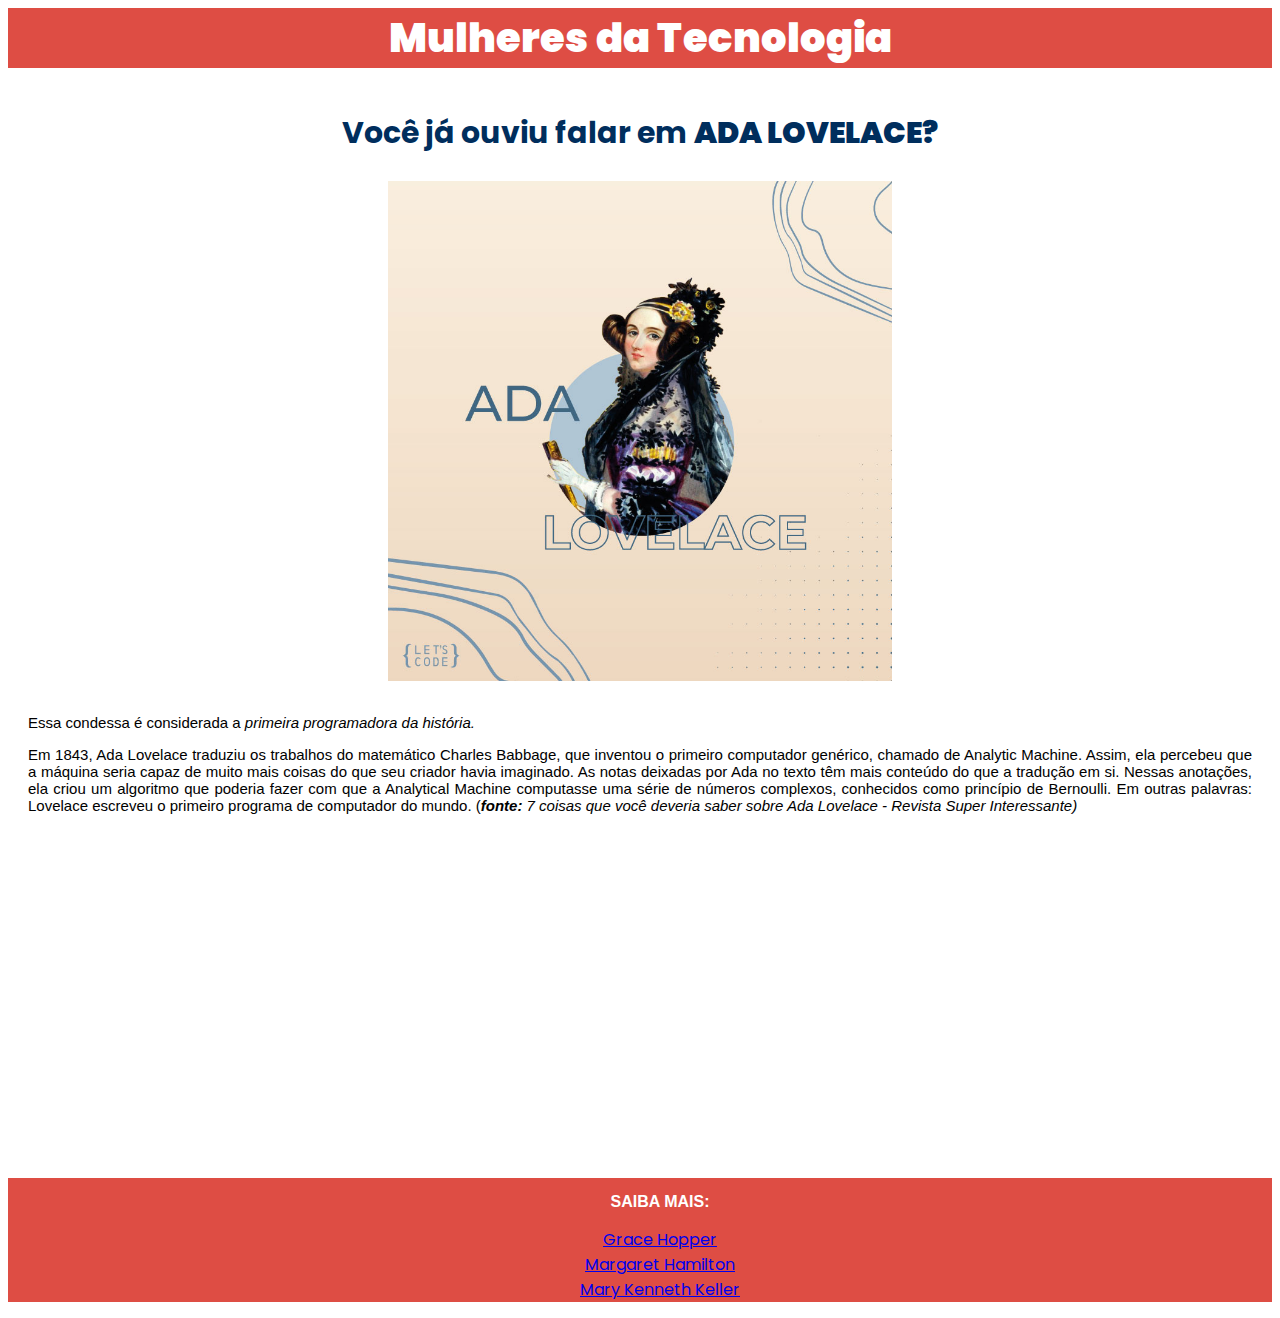
<file: Mulheres da Tecnologia/index.html>
<!DOCTYPE html>
<html lang="pt-br">

<head>
	<meta charset="utf-8">
	<!-- Titulo do Site-->
	<title>Mulheres da Tecnologia</title>
	<link rel="stylesheet" href="css/style.css">
	<link href="https://fonts.googleapis.com/css?family=Poppins" rel="stylesheet">
</head>

<body>

<!-- Titulo da Página -->
<div id="titulo">
	<h1><strong> Mulheres da Tecnologia</strong></h1>
</div>

<!-- Seção Sobre a Ada -->
<section class="sobre_pessoa">
	<h2>Você já ouviu falar em <strong>ADA LOVELACE?</strong></h2>

	<!--Imagem da Ada -->
	<img class="img_pessoa" src="./img/ada.jpg" alt="Imagem da Ada Lovelace"><br>

	<!--Texto sobre a Ada -->
	<p>Essa condessa é considerada a <i>primeira programadora da história.</i></p>
	<p>Em 1843, Ada Lovelace traduziu os trabalhos do matemático Charles Babbage, que inventou o primeiro computador genérico, chamado de Analytic Machine. Assim, ela percebeu que a máquina seria capaz de muito mais coisas do que seu criador havia imaginado. As notas deixadas por Ada no texto têm mais conteúdo do que a tradução em si. Nessas anotações, ela criou um algoritmo que poderia fazer com que a Analytical Machine computasse uma série de números complexos, conhecidos como princípio de Bernoulli. Em outras palavras: Lovelace escreveu o primeiro programa de computador do mundo. (<em><strong>fonte:</strong> 7 coisas que você deveria saber sobre Ada Lovelace - Revista Super Interessante)</em></p> 
	<br>

	<!--Video sobre Ada -->
	<iframe class="video_pessoa" width="560" height="315" src="https://www.youtube.com/embed/1QQ3gWmd20s" frameborder="0" allow="accelerometer; autoplay; encrypted-media; gyroscope; picture-in-picture" allowfullscreen>" target="_blank">Saiba mais sobre Ada Lovelace</iframe>
</section>

<!--Seção Saiba Mais-->
<section class="saiba_mais">
		<p><strong>Saiba Mais:</strong></p>
			<ul id="lista_mulheres">
			<li><a href="grace.html" target="_blank">Grace Hopper</a></li>
			<li><a href="margaret.html" target="_blank"> Margaret Hamilton</a></li>
			<li><a href="mary.html" target="_blank">Mary Kenneth Keller</a></li>
		</ul>
</section>

</body>
</html>
</file>
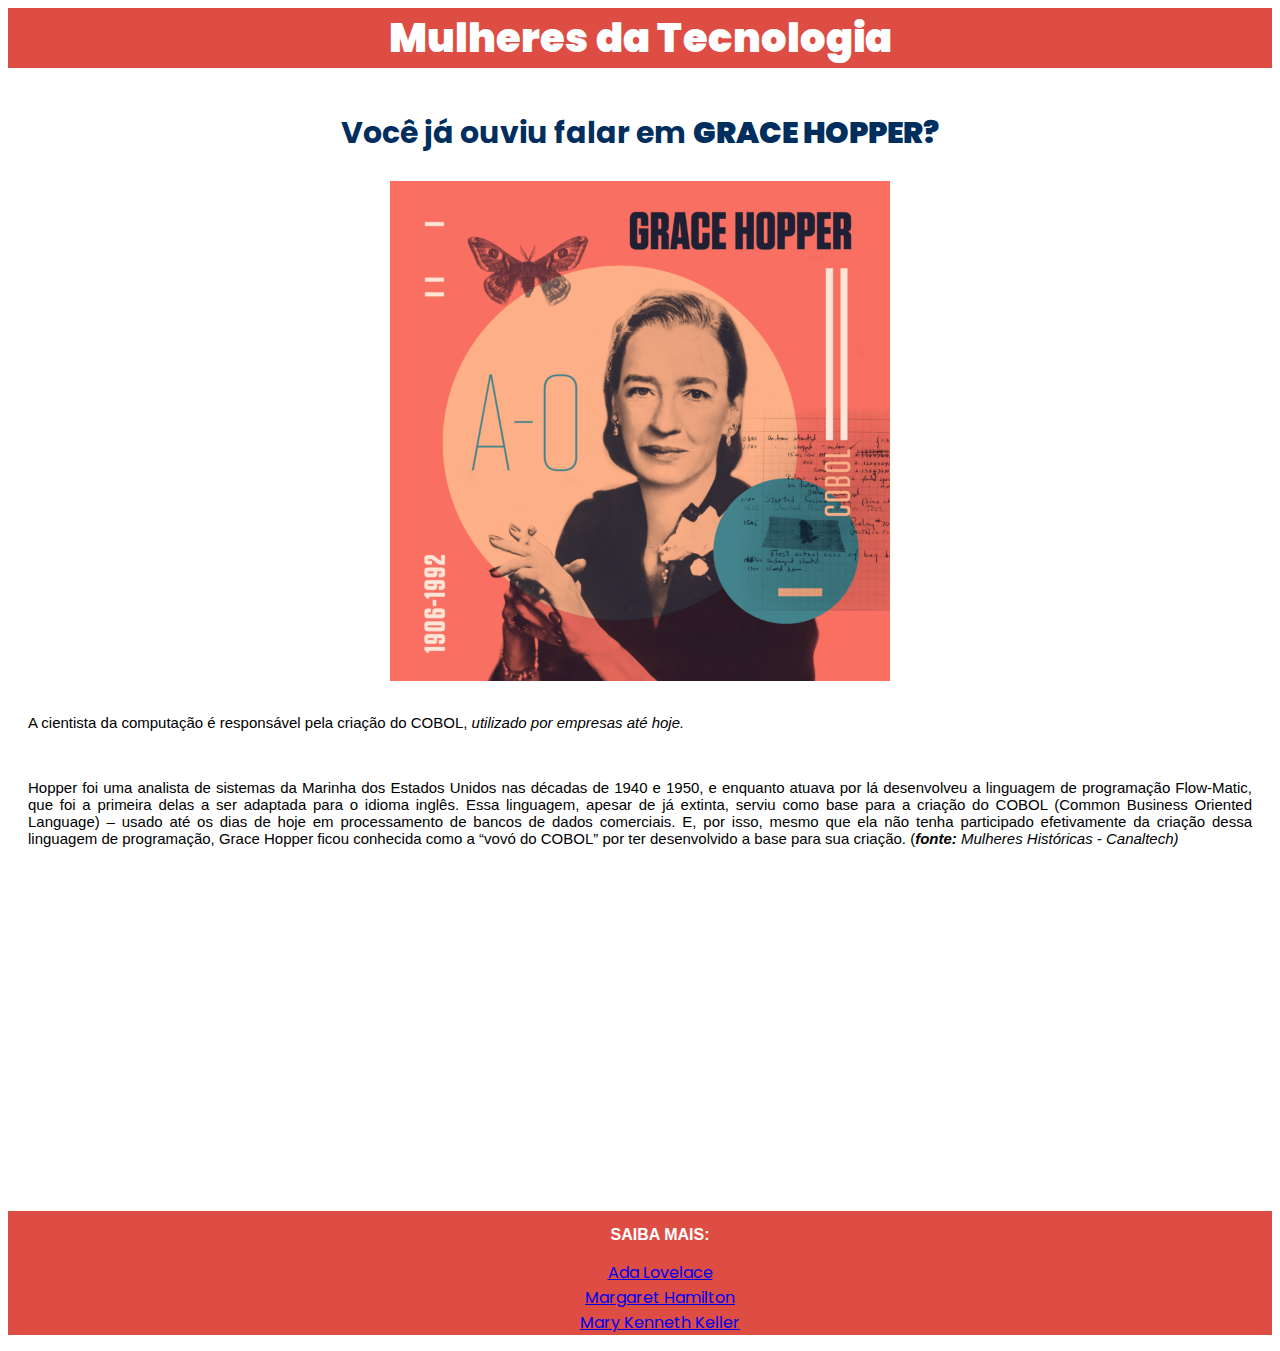
<file: Mulheres da Tecnologia/grace.html>
<!DOCTYPE html>
<html lang="pt-br">

<head>
	<meta charset="utf-8">
	<!-- Titulo do Site-->
	<title>Mulheres da Tecnologia</title>
	<link rel="stylesheet" href="css/style.css">
	<link href="https://fonts.googleapis.com/css?family=Poppins" rel="stylesheet">
</head>

<body>

<!-- Titulo da Página -->
<div id="titulo">
	<h1><strong> Mulheres da Tecnologia</strong></h1>
</div>

<!-- Seção Sobre a Grace -->
<section class="sobre_pessoa">
	<h2>Você já ouviu falar em <strong>GRACE HOPPER?</strong></h2>

	<!--Imagem da Grace -->
	<img class="img_pessoa" src="./img/grace.png" alt="Imagem da Grace Hopper"><br>

	<!--Texto sobre a Grace-->
	<p>A cientista da computação é responsável pela criação do COBOL, <i>utilizado por empresas até hoje.</i></p><br>
	<p>Hopper foi uma analista de sistemas da Marinha dos Estados Unidos nas décadas de 1940 e 1950, e enquanto atuava por lá desenvolveu a linguagem de programação Flow-Matic, que foi a primeira delas a ser adaptada para o idioma inglês. Essa linguagem, apesar de já extinta, serviu como base para a criação do COBOL (Common Business Oriented Language) – usado até os dias de hoje em processamento de bancos de dados comerciais. E, por isso, mesmo que ela não tenha participado efetivamente da criação dessa linguagem de programação, Grace Hopper ficou conhecida como a “vovó do COBOL” por ter desenvolvido a base para sua criação. (<em><strong>fonte:</strong> Mulheres Históricas - Canaltech)</em></p> </p>
	<br>

	<!--Video sobre a Grace-->
	<iframe class="video_pessoa" width="560" height="315" src="https://www.youtube.com/embed/eAlIiKFRryw" frameborder="0" allow="accelerometer; autoplay; encrypted-media; gyroscope; picture-in-picture" allowfullscreen></iframe>
</section>

<!--Seção Saiba Mais-->
<section class="saiba_mais">
		<p><strong>Saiba Mais:</strong></p>
			<ul id="lista_mulheres">
			<li><a href="index.html" target="_blank">Ada Lovelace</a></li>
			<li><a href="margaret.html" target="_blank"> Margaret Hamilton</a></li>
			<li><a href="mary.html" target="_blank">Mary Kenneth Keller</a></li>
		</ul>
</section>
</file>
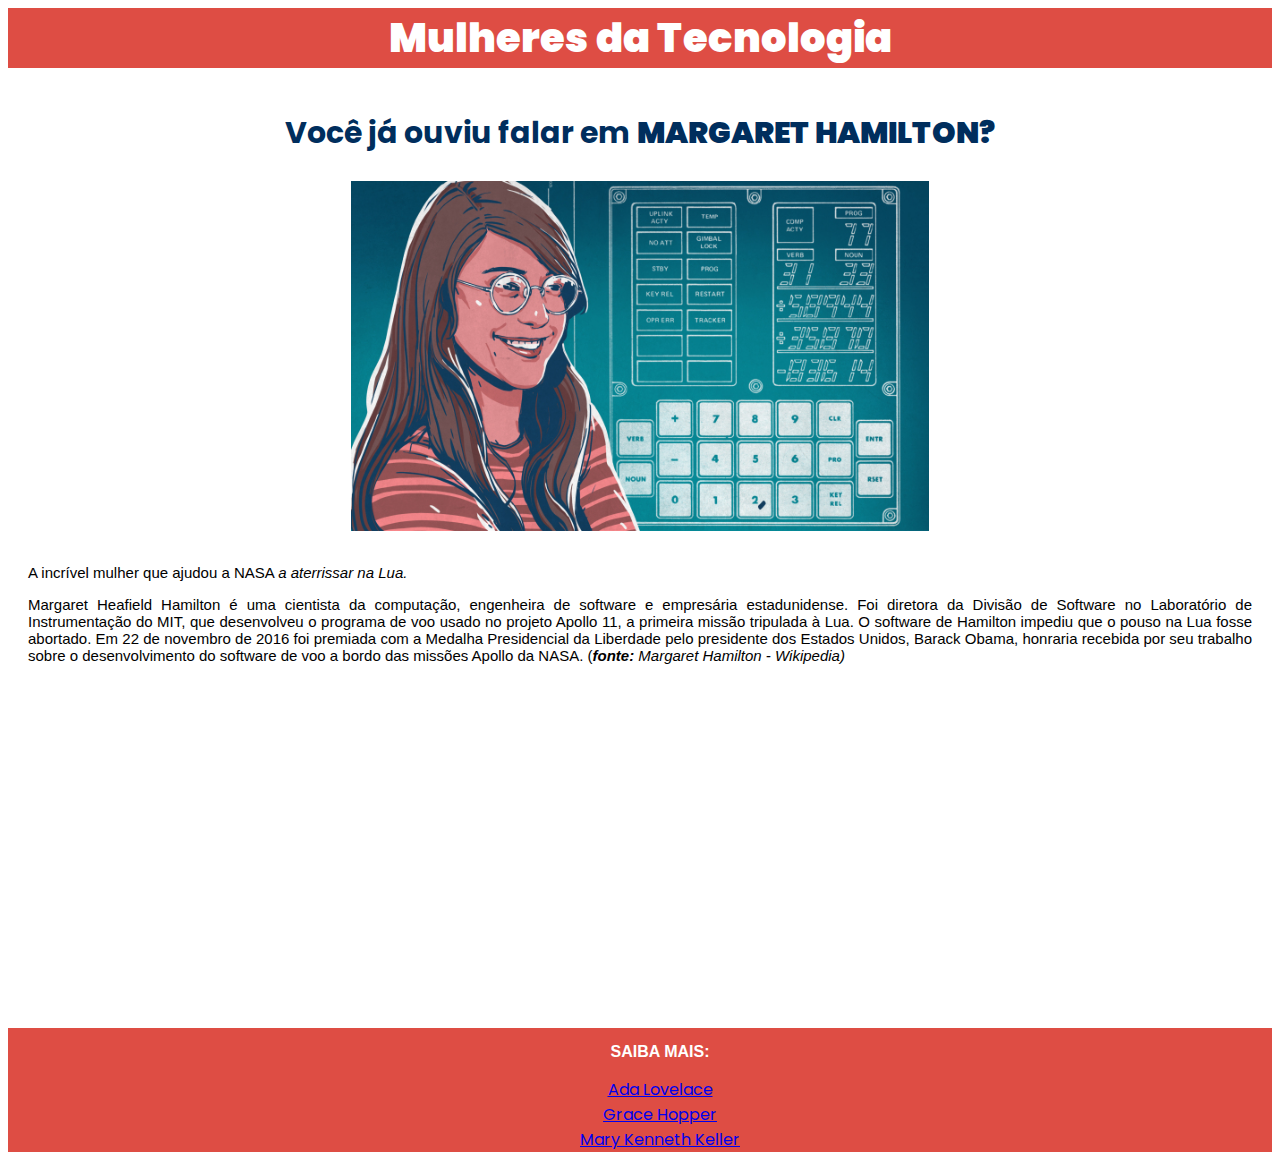
<file: Mulheres da Tecnologia/margaret.html>
<!DOCTYPE html>
<html lang="pt-br">

<head>
	<meta charset="utf-8">
	<!-- Titulo do Site-->
	<title>Mulheres da Tecnologia</title>
	<link rel="stylesheet" href="css/style.css">
	<link href="https://fonts.googleapis.com/css?family=Poppins" rel="stylesheet">
</head>

<body>

<!-- Titulo da Página -->
<div id="titulo">
	<h1><strong> Mulheres da Tecnologia</strong></h1>
</div>

<!-- Seção Sobre a Margaret -->
<section class="sobre_pessoa">
	<h2>Você já ouviu falar em <strong>MARGARET HAMILTON?</strong></h2>

	<!--Imagem da Margaret -->
	<img class="img_margaret" src="./img/margaret.jpg" alt="Imagem da Margaret Hamilton"><br>

	<!--Texto sobre a Margaret-->
	<p>A incrível mulher que ajudou a NASA <i>a aterrissar na Lua.</i></p>
	<p>Margaret Heafield Hamilton é uma cientista da computação, engenheira de software e empresária estadunidense. Foi diretora da Divisão de Software no Laboratório de Instrumentação do MIT, que desenvolveu o programa de voo usado no projeto Apollo 11, a primeira missão tripulada à Lua. O software de Hamilton impediu que o pouso na Lua fosse abortado. Em 22 de novembro de 2016 foi premiada com a Medalha Presidencial da Liberdade pelo presidente dos Estados Unidos, Barack Obama, honraria recebida por seu trabalho sobre o desenvolvimento do software de voo a bordo das missões Apollo da NASA. (<em><strong>fonte:</strong> Margaret Hamilton - Wikipedia)</em></p>
	<br>

	<!--Video sobre a Margaret-->
	<iframe class="video_pessoa" width="560" height="315" src="https://www.youtube.com/embed/kTn56jJW4zY" frameborder="0" allow="accelerometer; autoplay; encrypted-media; gyroscope; picture-in-picture" allowfullscreen></iframe>
</section>

<!--Seção Saiba Mais-->
<section class="saiba_mais">
		<p><strong>Saiba Mais:</strong></p>
			<ul id="lista_mulheres">
			<li><a href="index.html" target="_blank">Ada Lovelace</a></li>
			<li><a href="grace.html" target="_blank">Grace Hopper</a></li>
			<li><a href="mary.html" target="_blank">Mary Kenneth Keller</a></li>
		</ul>
</section>
</file>
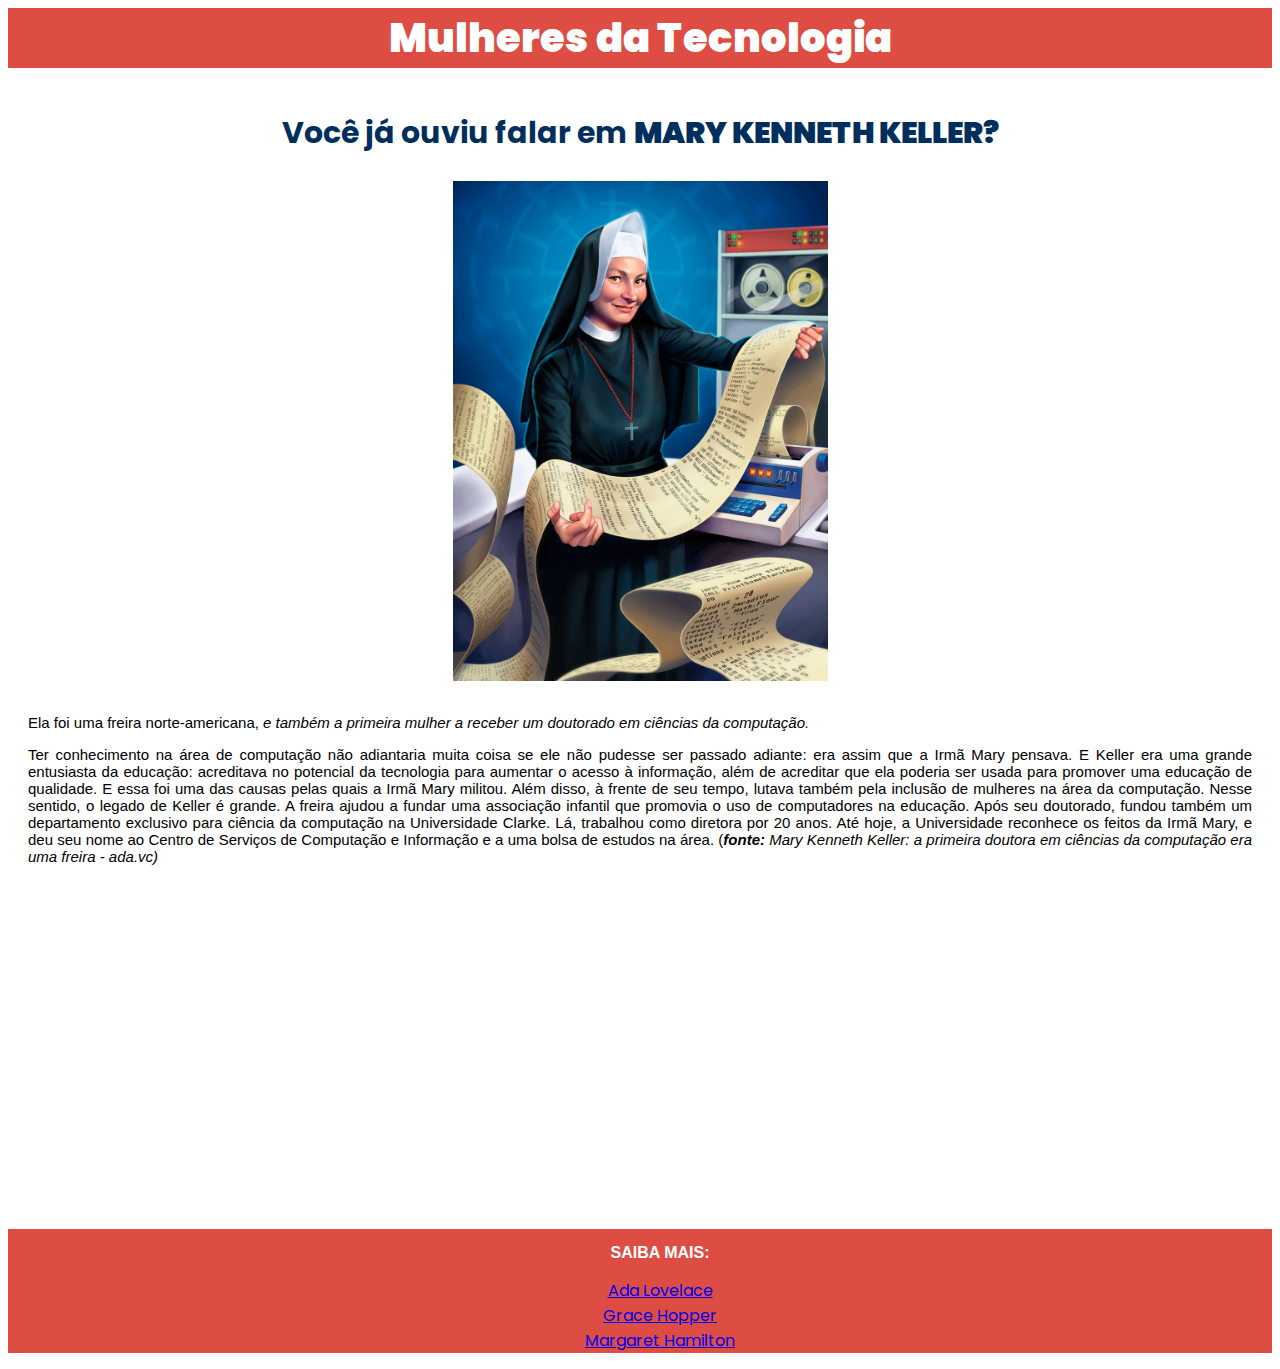
<file: Mulheres da Tecnologia/mary.html>
<!DOCTYPE html>
<html lang="pt-br">

<head>
	<meta charset="utf-8">
	<!-- Titulo do Site-->
	<title>Mulheres da Tecnologia</title>
	<link rel="stylesheet" href="css/style.css">
	<link href="https://fonts.googleapis.com/css?family=Poppins" rel="stylesheet">
</head>

<body>

<!-- Titulo da Página -->
<div id="titulo">
	<h1><strong> Mulheres da Tecnologia</strong></h1>
</div>

<!-- Seção Sobre a Mary-->
<section class="sobre_pessoa">
	<h2>Você já ouviu falar em <strong>MARY KENNETH KELLER?</strong></h2>

	<!--Imagem da Mary-->
	<img class="img_pessoa" src="./img/mary.jpg" alt="Imagem da Mary Kenneth Keller"><br>
	
	<!--Texto sobre a Mary-->
	<p>Ela foi uma freira norte-americana,<i> e também a primeira mulher a receber um doutorado em ciências da computação.</i></p>
	<p> Ter conhecimento na área de computação não adiantaria muita coisa se ele não pudesse ser passado adiante: era assim que a Irmã Mary pensava. E Keller era uma grande entusiasta da educação: acreditava no potencial da tecnologia para aumentar o acesso à informação, além de acreditar que ela poderia ser usada para promover uma educação de qualidade. E essa foi uma das causas pelas quais a Irmã Mary militou. Além disso, à frente de seu tempo, lutava também pela inclusão de mulheres na área da computação. Nesse sentido, o legado de Keller é grande. A freira ajudou a fundar uma associação infantil que promovia o uso de computadores na educação. Após seu doutorado, fundou também um departamento exclusivo para ciência da computação na Universidade Clarke. Lá, trabalhou como diretora por 20 anos. Até hoje, a Universidade reconhece os feitos da Irmã Mary, e deu seu nome ao Centro de Serviços de Computação e Informação e a uma bolsa de estudos na área. (<em><strong>fonte:</strong> Mary Kenneth Keller: a primeira doutora em ciências da computação era uma freira - ada.vc)</em></p>
	<br>

	<!--Video sobre a Mary-->
	<iframe class="video_pessoa" width="560" height="315" src="https://www.youtube.com/embed/T9IZ8UWGP04" frameborder="0" allow="accelerometer; autoplay; encrypted-media; gyroscope; picture-in-picture" allowfullscreen></iframe>
</section>

<!--Seção Saiba Mais-->
<section class="saiba_mais">
		<p><strong>Saiba Mais:</strong></p>
			<ul id="lista_mulheres">
			<li><a href="index.html" target="_blank">Ada Lovelace</a></li>
			<li><a href="grace.html" target="_blank">Grace Hopper</a></li>
			<li><a href="margaret.html" target="_blank">Margaret Hamilton</a></li>
		</ul>
</section>
</file>
<file: Mulheres da Tecnologia/css/style.css>
@charset "UTF-8";


/* Titulo da Página */
div#titulo h1 {
	font-family: 'Poppins', sans-serif;
	font-size: 40px;
	text-align: center;
	background-color: #de4d44;
	color: white;
	margin-top: 0px;
}

/* Seção Ada, Grace, Margaret e Mary */
.sobre_pessoa h2 {
	font-family: 'Poppins', sans-serif;
	font-size: 30px;
	text-align: center;
	margin-top: 15px;
	padding-top: 15px;
	color: #002E5D;
}

.sobre_pessoa p {
	font-family: 'Open Sans Condensed', sans-serif;
	font-size: 15px;
	text-align: justify;
	margin-left: 20px;
	margin-right: 20px;
}


/* Imagem Ada, Grace e Mary */
.img_pessoa {
	widht: 400px;
	height: 500px;
	display: block;
	margin: auto;
}

.img_margaret {
	widht: 450px;
	height: 350px;
	display: block;
	margin: auto;
}

/* Video Ada, Grace, Margaret e Mary */
.video_pessoa {
	display: block;
	margin: auto;

}

/* Saiba Mais */
.saiba_mais ul { 
    list-style: none;
    font-family: 'Poppins', sans-serif;
    text-align: center;
    color: white;
    text-decoration: none;
    padding-top: 0px;
 }


.saiba_mais p {
	font-family: 'Open Sans Condensed', sans-serif;
	text-align: center;
	text-transform: uppercase;
	color: white;
	margin-left: 40px;
	padding-top: 15px;
	padding-bottom: 0px;
}

.saiba_mais {
	background-color: #de4d44;
}
</file>
